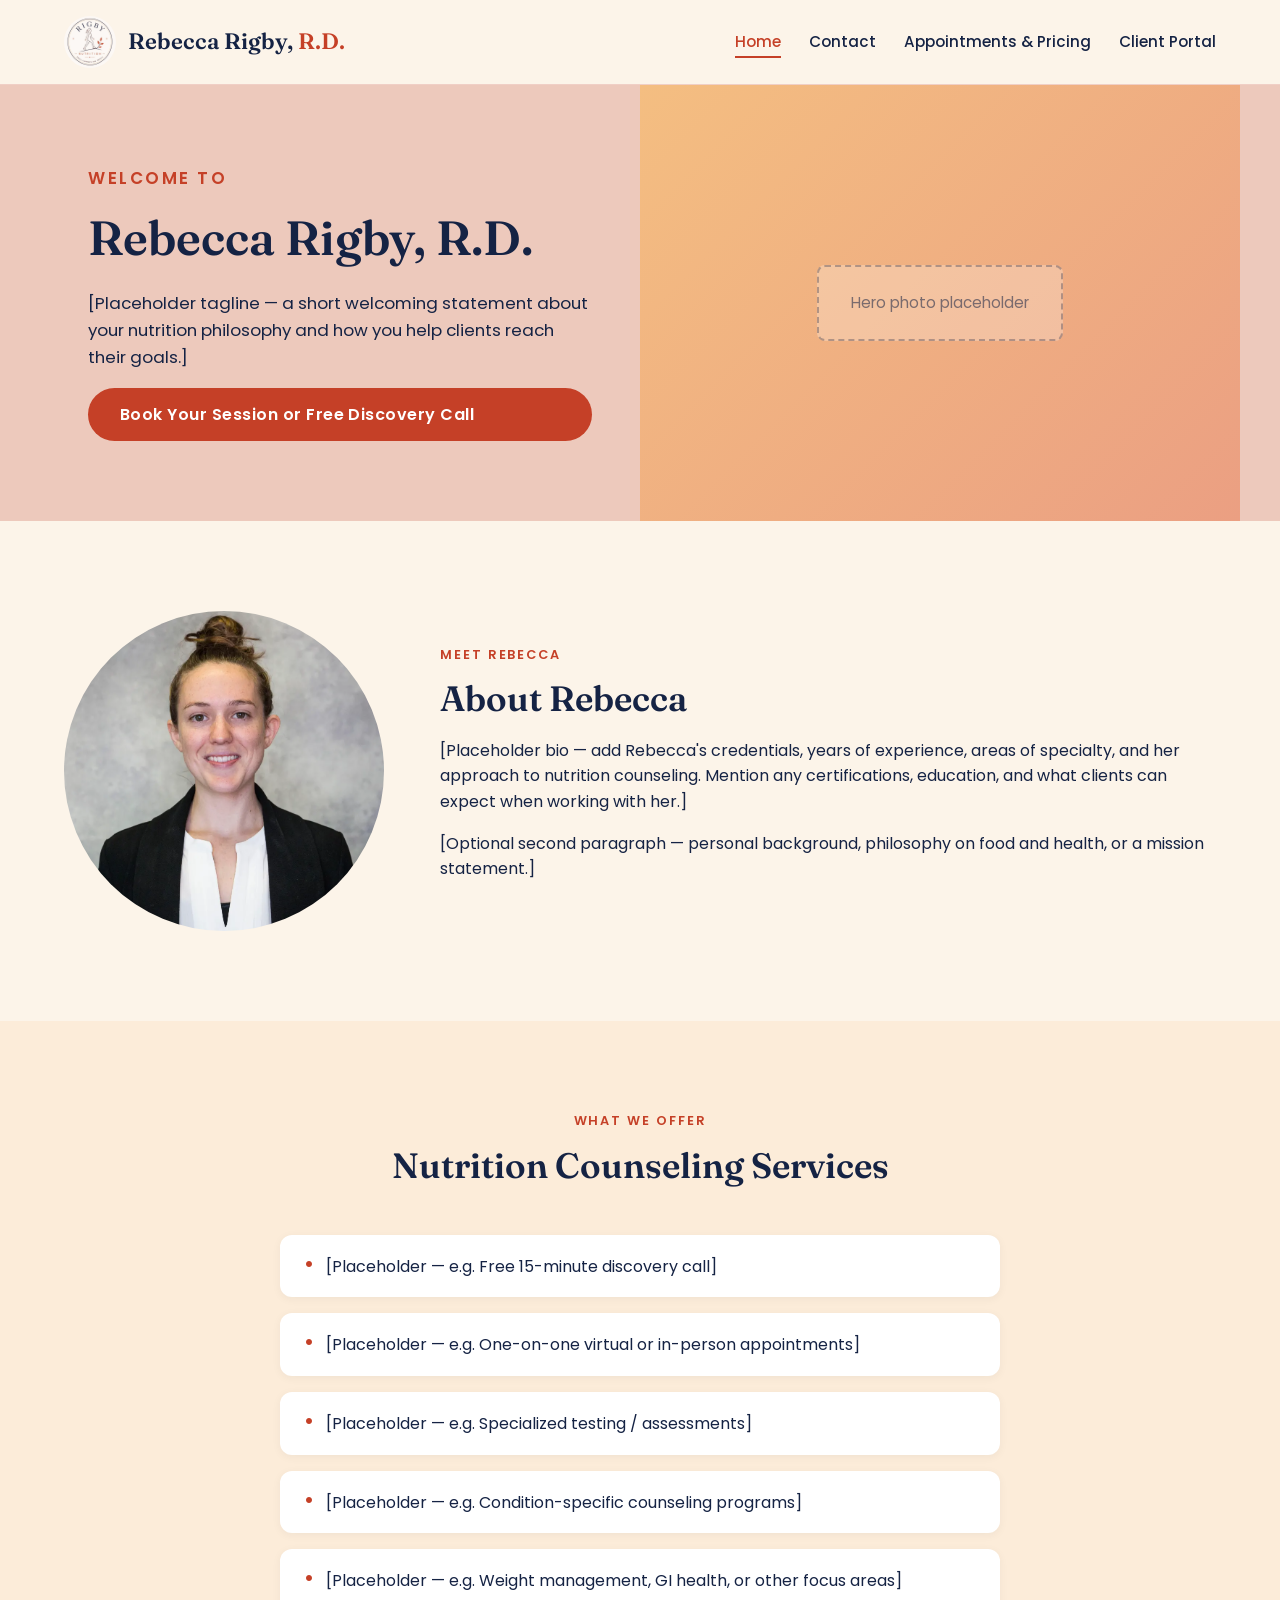
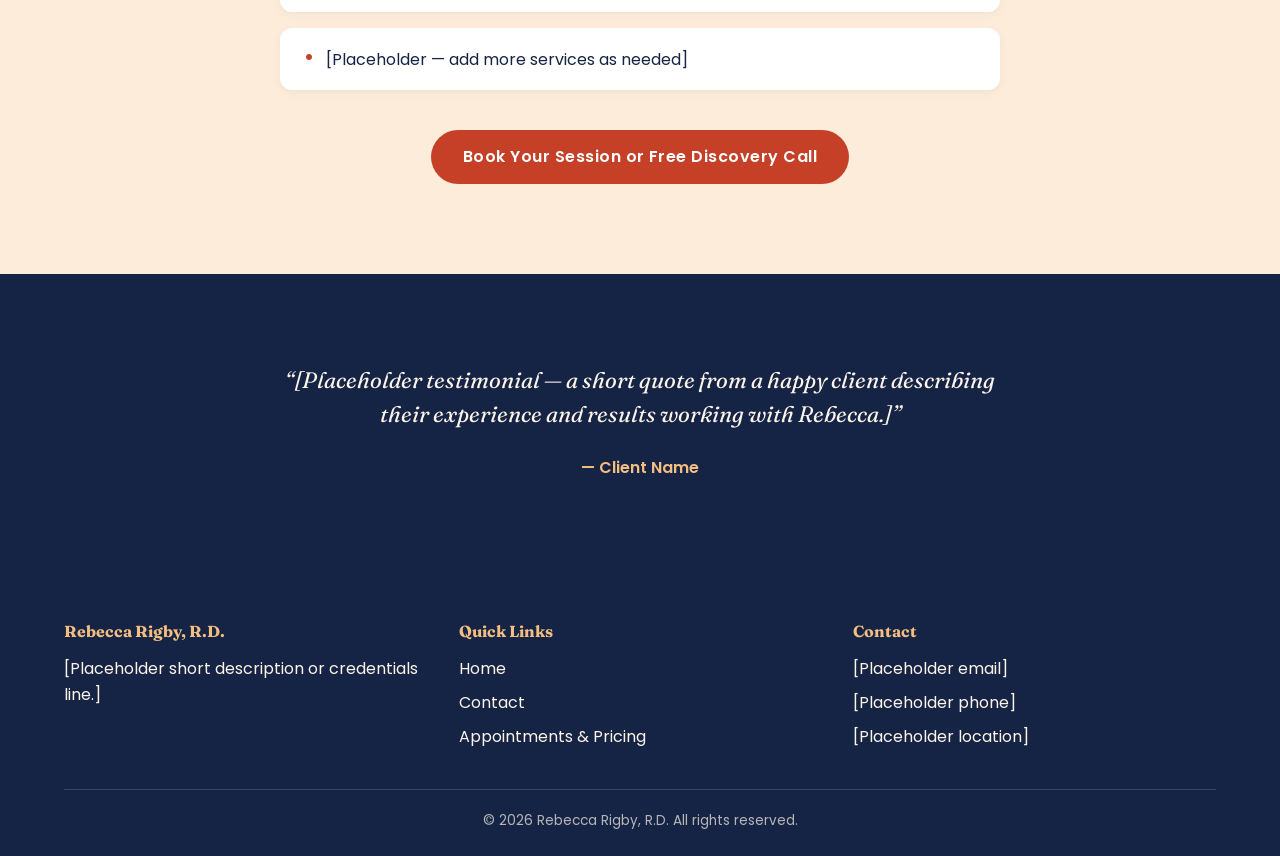
<file: index.html>
<!DOCTYPE html>
<html lang="en">
<head>
  <meta charset="UTF-8">
  <meta name="viewport" content="width=device-width, initial-scale=1.0">
  <title>Rebecca Rigby, R.D. | Registered Dietitian</title>
  <link rel="preconnect" href="https://fonts.googleapis.com">
  <link href="https://fonts.googleapis.com/css2?family=Fraunces:wght@500;600;700&family=Poppins:wght@400;500;600&display=swap" rel="stylesheet">
  <link rel="stylesheet" href="css/style.css">
  <link rel="icon" type="image/webp" href="assets/rigby-logo.webp">
</head>
<body>

  <header class="site-header">
    <div class="container">
      <a href="index.html" class="logo">
        <img src="assets/rigby-logo.webp" alt="Rigby Nutrition" class="logo-mark">
        <span class="logo-text">Rebecca Rigby, <span class="accent">R.D.</span></span>
      </a>
      <button class="nav-toggle" aria-label="Toggle navigation">
        <span></span><span></span><span></span>
      </button>
      <nav class="main-nav">
        <ul>
          <li><a href="index.html" class="active">Home</a></li>
          <li><a href="contact.html">Contact</a></li>
          <li><a href="#">Appointments &amp; Pricing</a></li>
          <li><a href="#">Client Portal</a></li>
        </ul>
      </nav>
    </div>
  </header>

  <section class="hero">
    <div class="container">
      <div class="hero-text">
        <p class="eyebrow">Welcome to</p>
        <h1>Rebecca Rigby, R.D.</h1>
        <p>[Placeholder tagline — a short welcoming statement about your nutrition philosophy and how you help clients reach their goals.]</p>
        <a href="#" class="btn">Book Your Session or Free Discovery Call</a>
      </div>
      <div class="hero-image">
        <div class="placeholder-box">Hero photo placeholder</div>
      </div>
    </div>
  </section>

  <section class="bio">
    <div class="container">
      <div class="bio-photo">
        <img src="assets/rebecca-headshot.webp" alt="Rebecca Rigby, R.D." class="bio-photo-img">
      </div>
      <div class="bio-text">
        <p class="eyebrow">Meet Rebecca</p>
        <h2>About Rebecca</h2>
        <p>[Placeholder bio — add Rebecca's credentials, years of experience, areas of specialty, and her approach to nutrition counseling. Mention any certifications, education, and what clients can expect when working with her.]</p>
        <p>[Optional second paragraph — personal background, philosophy on food and health, or a mission statement.]</p>
      </div>
    </div>
  </section>

  <section class="services">
    <div class="container">
      <div class="services-header">
        <p class="eyebrow">What We Offer</p>
        <h2>Nutrition Counseling Services</h2>
      </div>
      <ul class="services-list">
        <li>[Placeholder — e.g. Free 15-minute discovery call]</li>
        <li>[Placeholder — e.g. One-on-one virtual or in-person appointments]</li>
        <li>[Placeholder — e.g. Specialized testing / assessments]</li>
        <li>[Placeholder — e.g. Condition-specific counseling programs]</li>
        <li>[Placeholder — e.g. Weight management, GI health, or other focus areas]</li>
        <li>[Placeholder — add more services as needed]</li>
      </ul>
      <div class="services-cta">
        <a href="#" class="btn">Book Your Session or Free Discovery Call</a>
      </div>
    </div>
  </section>

  <section class="testimonial">
    <div class="container">
      <blockquote>
        &ldquo;[Placeholder testimonial — a short quote from a happy client describing their experience and results working with Rebecca.]&rdquo;
      </blockquote>
      <cite>&mdash; Client Name</cite>
    </div>
  </section>

  <footer class="site-footer">
    <div class="container">
      <div class="footer-grid">
        <div>
          <h4>Rebecca Rigby, R.D.</h4>
          <p>[Placeholder short description or credentials line.]</p>
        </div>
        <div>
          <h4>Quick Links</h4>
          <ul>
            <li><a href="index.html">Home</a></li>
            <li><a href="contact.html">Contact</a></li>
            <li><a href="#">Appointments &amp; Pricing</a></li>
          </ul>
        </div>
        <div>
          <h4>Contact</h4>
          <ul>
            <li>[Placeholder email]</li>
            <li>[Placeholder phone]</li>
            <li>[Placeholder location]</li>
          </ul>
        </div>
      </div>
      <div class="footer-bottom">
        &copy; 2026 Rebecca Rigby, R.D. All rights reserved.
      </div>
    </div>
  </footer>

  <script src="js/script.js"></script>
</body>
</html>
</file>
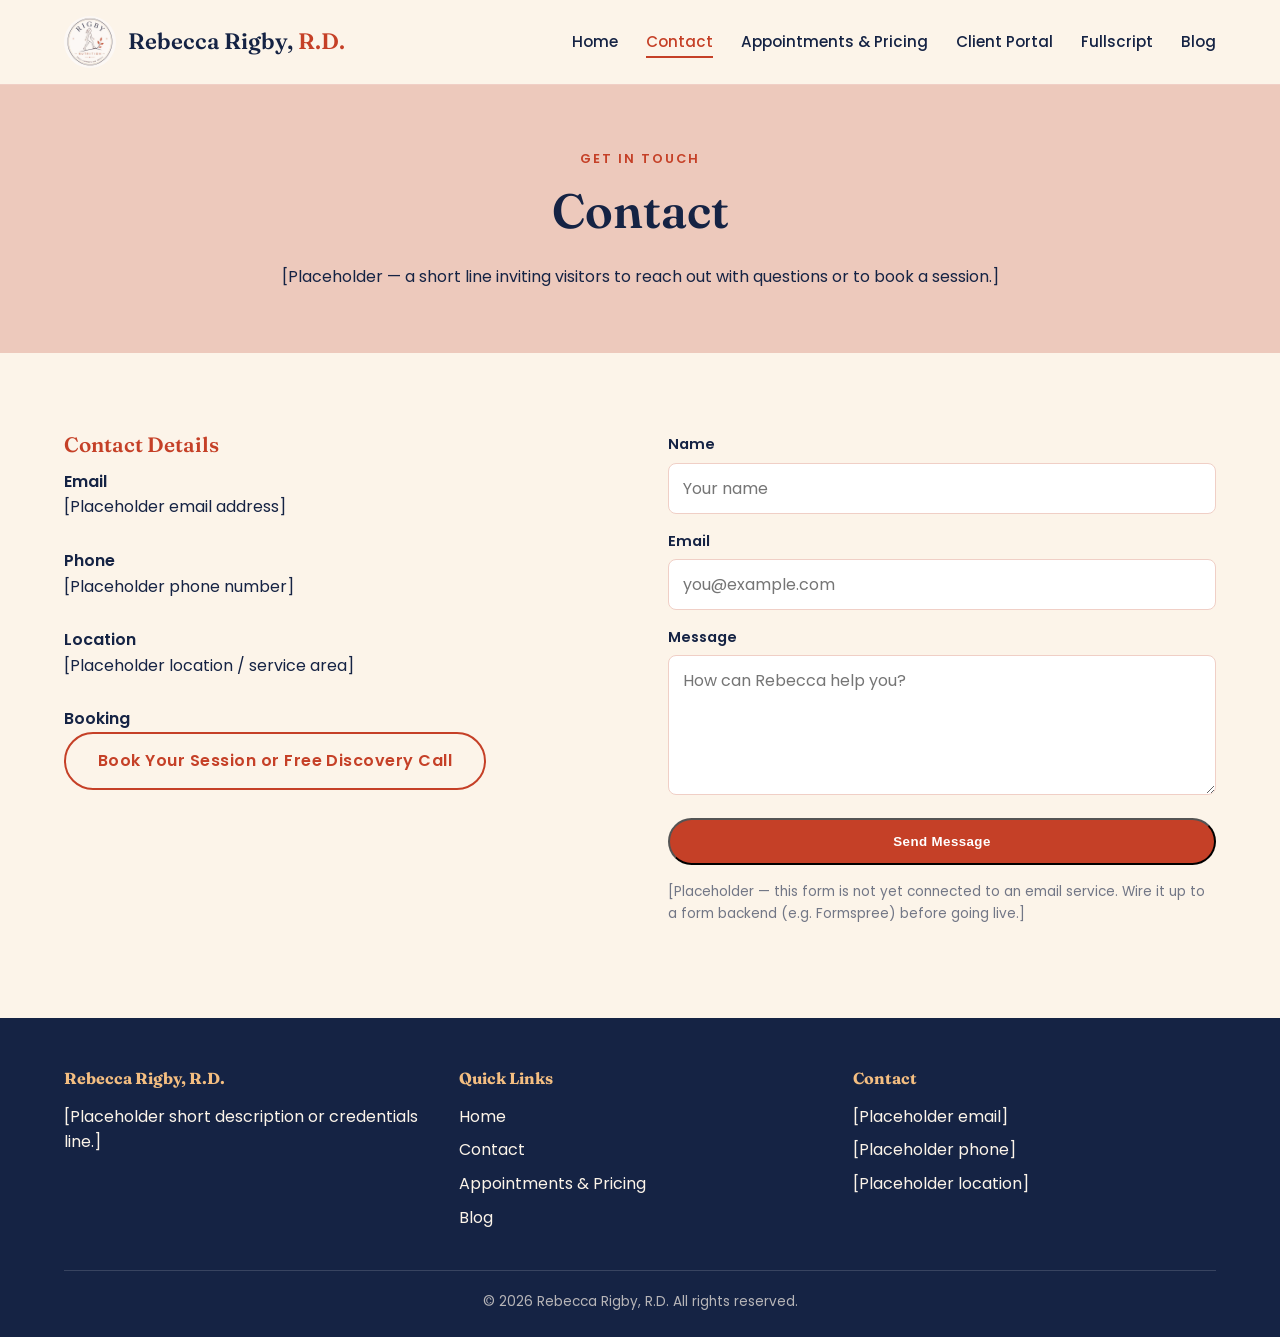
<file: contact.html>
<!DOCTYPE html>
<html lang="en">
<head>
  <meta charset="UTF-8">
  <meta name="viewport" content="width=device-width, initial-scale=1.0">
  <title>Contact | Rebecca Rigby, R.D.</title>
  <link rel="preconnect" href="https://fonts.googleapis.com">
  <link href="https://fonts.googleapis.com/css2?family=Fraunces:wght@500;600;700&family=Poppins:wght@400;500;600&display=swap" rel="stylesheet">
  <link rel="stylesheet" href="css/style.css">
  <link rel="icon" type="image/webp" href="assets/rigby-logo.webp">
</head>
<body>

  <header class="site-header">
    <div class="container">
      <a href="index.html" class="logo">
        <img src="assets/rigby-logo.webp" alt="Rigby Nutrition" class="logo-mark">
        <span class="logo-text">Rebecca Rigby, <span class="accent">R.D.</span></span>
      </a>
      <button class="nav-toggle" aria-label="Toggle navigation">
        <span></span><span></span><span></span>
      </button>
      <nav class="main-nav">
        <ul>
          <li><a href="index.html">Home</a></li>
          <li><a href="contact.html" class="active">Contact</a></li>
          <li><a href="#">Appointments &amp; Pricing</a></li>
          <li><a href="#">Client Portal</a></li>
          <li><a href="#">Fullscript</a></li>
          <li><a href="#">Blog</a></li>
        </ul>
      </nav>
    </div>
  </header>

  <section class="page-header">
    <div class="container">
      <p class="eyebrow">Get In Touch</p>
      <h1>Contact</h1>
      <p>[Placeholder — a short line inviting visitors to reach out with questions or to book a session.]</p>
    </div>
  </section>

  <section class="contact-section">
    <div class="container">
      <div class="contact-info">
        <h3>Contact Details</h3>
        <div class="contact-info-item">
          <div class="label">Email</div>
          <div>[Placeholder email address]</div>
        </div>
        <div class="contact-info-item">
          <div class="label">Phone</div>
          <div>[Placeholder phone number]</div>
        </div>
        <div class="contact-info-item">
          <div class="label">Location</div>
          <div>[Placeholder location / service area]</div>
        </div>
        <div class="contact-info-item">
          <div class="label">Booking</div>
          <a href="#" class="btn btn-outline">Book Your Session or Free Discovery Call</a>
        </div>
      </div>

      <form class="contact-form">
        <div>
          <label for="name">Name</label>
          <input type="text" id="name" name="name" placeholder="Your name">
        </div>
        <div>
          <label for="email">Email</label>
          <input type="email" id="email" name="email" placeholder="you@example.com">
        </div>
        <div>
          <label for="message">Message</label>
          <textarea id="message" name="message" placeholder="How can Rebecca help you?"></textarea>
        </div>
        <button type="submit" class="btn">Send Message</button>
        <p class="form-note">[Placeholder — this form is not yet connected to an email service. Wire it up to a form backend (e.g. Formspree) before going live.]</p>
      </form>
    </div>
  </section>

  <footer class="site-footer">
    <div class="container">
      <div class="footer-grid">
        <div>
          <h4>Rebecca Rigby, R.D.</h4>
          <p>[Placeholder short description or credentials line.]</p>
        </div>
        <div>
          <h4>Quick Links</h4>
          <ul>
            <li><a href="index.html">Home</a></li>
            <li><a href="contact.html">Contact</a></li>
            <li><a href="#">Appointments &amp; Pricing</a></li>
            <li><a href="#">Blog</a></li>
          </ul>
        </div>
        <div>
          <h4>Contact</h4>
          <ul>
            <li>[Placeholder email]</li>
            <li>[Placeholder phone]</li>
            <li>[Placeholder location]</li>
          </ul>
        </div>
      </div>
      <div class="footer-bottom">
        &copy; 2026 Rebecca Rigby, R.D. All rights reserved.
      </div>
    </div>
  </footer>

  <script src="js/script.js"></script>
</body>
</html>
</file>
<file: css/style.css>
/* Rebecca Rigby, R.D. — site styles
   Layout/structure inspired by deannafordnutrition.com
   Color palette inspired by alixturoffnutrition.com */

:root {
  --color-cream: #FCF4E9;
  --color-cream-deep: #FCECD9;
  --color-blush: #F0CFC6;
  --color-blush-deep: #EDC9BC;
  --color-peach: #F4BE81;
  --color-coral: #EB9F82;
  --color-rust: #C54027;
  --color-rust-dark: #A83420;
  --color-navy: #152344;
  --color-white: #FFFFFF;

  --font-heading: 'Fraunces', Georgia, serif;
  --font-body: 'Poppins', -apple-system, BlinkMacSystemFont, sans-serif;

  --max-width: 1200px;
}

* {
  box-sizing: border-box;
}

html {
  scroll-behavior: smooth;
}

body {
  margin: 0;
  font-family: var(--font-body);
  color: var(--color-navy);
  background: var(--color-cream);
  line-height: 1.6;
}

h1, h2, h3 {
  font-family: var(--font-heading);
  font-weight: 600;
  line-height: 1.2;
  margin: 0 0 0.5em;
}

h1 { font-size: clamp(2rem, 4vw, 3rem); }
h2 { font-size: clamp(1.6rem, 3vw, 2.2rem); }
h3 { font-size: 1.3rem; }

p { margin: 0 0 1em; }

a {
  color: inherit;
  text-decoration: none;
}

img {
  max-width: 100%;
  display: block;
}

.container {
  max-width: var(--max-width);
  margin: 0 auto;
  padding: 0 24px;
}

.eyebrow {
  text-transform: uppercase;
  letter-spacing: 0.15em;
  font-size: 0.8rem;
  font-weight: 600;
  color: var(--color-rust);
}

/* Buttons */
.btn {
  display: inline-block;
  padding: 14px 32px;
  background: var(--color-rust);
  color: var(--color-white);
  border-radius: 999px;
  font-weight: 600;
  letter-spacing: 0.03em;
  transition: background 0.2s ease, transform 0.2s ease;
}

.btn:hover {
  background: var(--color-rust-dark);
  transform: translateY(-1px);
}

.btn-outline {
  background: transparent;
  border: 2px solid var(--color-rust);
  color: var(--color-rust);
}

.btn-outline:hover {
  background: var(--color-rust);
  color: var(--color-white);
}

/* Header */
.site-header {
  position: sticky;
  top: 0;
  z-index: 100;
  background: var(--color-cream);
  border-bottom: 1px solid var(--color-blush);
}

.site-header .container {
  display: flex;
  align-items: center;
  justify-content: space-between;
  padding-top: 16px;
  padding-bottom: 16px;
}

.logo {
  display: flex;
  align-items: center;
  gap: 12px;
  font-family: var(--font-heading);
  font-size: 1.4rem;
  font-weight: 600;
  color: var(--color-navy);
}

.logo-mark {
  width: 52px;
  height: 52px;
  border-radius: 50%;
}

.logo .accent {
  color: var(--color-rust);
}

.nav-toggle {
  display: none;
  flex-direction: column;
  gap: 5px;
  background: none;
  border: none;
  cursor: pointer;
  padding: 8px;
}

.nav-toggle span {
  width: 24px;
  height: 2px;
  background: var(--color-navy);
}

.main-nav ul {
  display: flex;
  gap: 28px;
  list-style: none;
  margin: 0;
  padding: 0;
}

.main-nav a {
  font-size: 0.95rem;
  font-weight: 500;
  color: var(--color-navy);
  padding-bottom: 4px;
  border-bottom: 2px solid transparent;
  transition: border-color 0.2s ease, color 0.2s ease;
}

.main-nav a:hover,
.main-nav a.active {
  color: var(--color-rust);
  border-bottom-color: var(--color-rust);
}

/* Hero */
.hero {
  background: var(--color-blush-deep);
}

.hero .container {
  display: grid;
  grid-template-columns: 1fr 1fr;
  align-items: stretch;
  gap: 0;
  padding: 0;
}

.hero-text {
  padding: 80px 48px;
  display: flex;
  flex-direction: column;
  justify-content: center;
}

.hero-text p {
  font-size: 1.05rem;
}

.hero-image {
  min-height: 420px;
  background: linear-gradient(135deg, var(--color-peach), var(--color-coral));
  display: flex;
  align-items: center;
  justify-content: center;
}

.placeholder-box {
  color: rgba(21, 35, 68, 0.55);
  font-family: var(--font-body);
  font-size: 0.95rem;
  text-align: center;
  border: 2px dashed rgba(21, 35, 68, 0.3);
  padding: 24px 32px;
  border-radius: 8px;
  background: rgba(255, 255, 255, 0.25);
}

/* Bio section */
.bio {
  padding: 90px 0;
}

.bio .container {
  display: grid;
  grid-template-columns: 320px 1fr;
  gap: 56px;
  align-items: center;
}

.bio-photo {
  aspect-ratio: 1 / 1;
  border-radius: 50%;
  background: linear-gradient(135deg, var(--color-blush), var(--color-peach));
  display: flex;
  align-items: center;
  justify-content: center;
  overflow: hidden;
}

.bio-photo .placeholder-box {
  border-radius: 50%;
  width: 80%;
  height: 80%;
  display: flex;
  align-items: center;
  justify-content: center;
  border-style: dashed;
}

.bio-photo-img {
  width: 100%;
  height: 100%;
  object-fit: cover;
}

/* Services */
.services {
  padding: 90px 0;
  background: var(--color-cream-deep);
}

.services-header {
  text-align: center;
  max-width: 640px;
  margin: 0 auto 48px;
}

.services-list {
  list-style: none;
  margin: 0 auto 40px;
  padding: 0;
  max-width: 720px;
  display: grid;
  gap: 16px;
}

.services-list li {
  background: var(--color-white);
  border-radius: 12px;
  padding: 18px 24px;
  display: flex;
  align-items: baseline;
  gap: 12px;
  box-shadow: 0 2px 10px rgba(21, 35, 68, 0.05);
}

.services-list li::before {
  content: "\2022";
  color: var(--color-rust);
  font-size: 1.4rem;
  line-height: 1;
}

.services-cta {
  text-align: center;
}

/* Testimonial */
.testimonial {
  padding: 90px 0;
  background: var(--color-navy);
  color: var(--color-cream);
}

.testimonial .container {
  max-width: 760px;
  text-align: center;
}

.testimonial blockquote {
  font-family: var(--font-heading);
  font-size: 1.4rem;
  font-style: italic;
  margin: 0 0 24px;
  line-height: 1.5;
}

.testimonial cite {
  font-style: normal;
  color: var(--color-peach);
  font-weight: 600;
}

/* Page header (non-home pages) */
.page-header {
  padding: 64px 0 48px;
  background: var(--color-blush-deep);
  text-align: center;
}

/* Contact page */
.contact-section {
  padding: 80px 0;
}

.contact-section .container {
  display: grid;
  grid-template-columns: 1fr 1fr;
  gap: 56px;
}

.contact-info h3 {
  color: var(--color-rust);
}

.contact-info-item {
  margin-bottom: 28px;
}

.contact-info-item .label {
  font-weight: 600;
  color: var(--color-navy);
}

.contact-form {
  display: grid;
  gap: 16px;
}

.contact-form label {
  font-weight: 600;
  font-size: 0.9rem;
  display: block;
  margin-bottom: 6px;
}

.contact-form input,
.contact-form textarea {
  width: 100%;
  padding: 12px 14px;
  border: 1px solid var(--color-blush);
  border-radius: 8px;
  font-family: var(--font-body);
  font-size: 1rem;
  background: var(--color-white);
}

.contact-form textarea {
  min-height: 140px;
  resize: vertical;
}

.form-note {
  font-size: 0.85rem;
  color: rgba(21, 35, 68, 0.6);
}

/* Footer */
.site-footer {
  background: var(--color-navy);
  color: var(--color-cream);
  padding: 48px 0 24px;
}

.footer-grid {
  display: grid;
  grid-template-columns: repeat(3, 1fr);
  gap: 32px;
  margin-bottom: 32px;
}

.footer-grid h4 {
  font-family: var(--font-heading);
  margin: 0 0 12px;
  color: var(--color-peach);
}

.footer-grid ul {
  list-style: none;
  margin: 0;
  padding: 0;
}

.footer-grid li {
  margin-bottom: 8px;
}

.footer-grid a:hover {
  color: var(--color-peach);
}

.footer-bottom {
  border-top: 1px solid rgba(255, 255, 255, 0.15);
  padding-top: 20px;
  text-align: center;
  font-size: 0.85rem;
  color: rgba(252, 244, 233, 0.7);
}

/* Responsive */
@media (max-width: 860px) {
  .hero .container,
  .bio .container,
  .contact-section .container {
    grid-template-columns: 1fr;
  }

  .bio-photo {
    width: 220px;
    margin: 0 auto;
  }

  .footer-grid {
    grid-template-columns: 1fr;
  }

  .nav-toggle {
    display: flex;
  }

  .main-nav {
    position: absolute;
    top: 100%;
    left: 0;
    right: 0;
    background: var(--color-cream);
    border-bottom: 1px solid var(--color-blush);
    display: none;
  }

  .main-nav.open {
    display: block;
  }

  .main-nav ul {
    flex-direction: column;
    gap: 0;
    padding: 8px 24px 20px;
  }

  .main-nav li {
    padding: 10px 0;
    border-bottom: 1px solid var(--color-blush);
  }

  .site-header .container {
    position: relative;
  }
}
</file>
